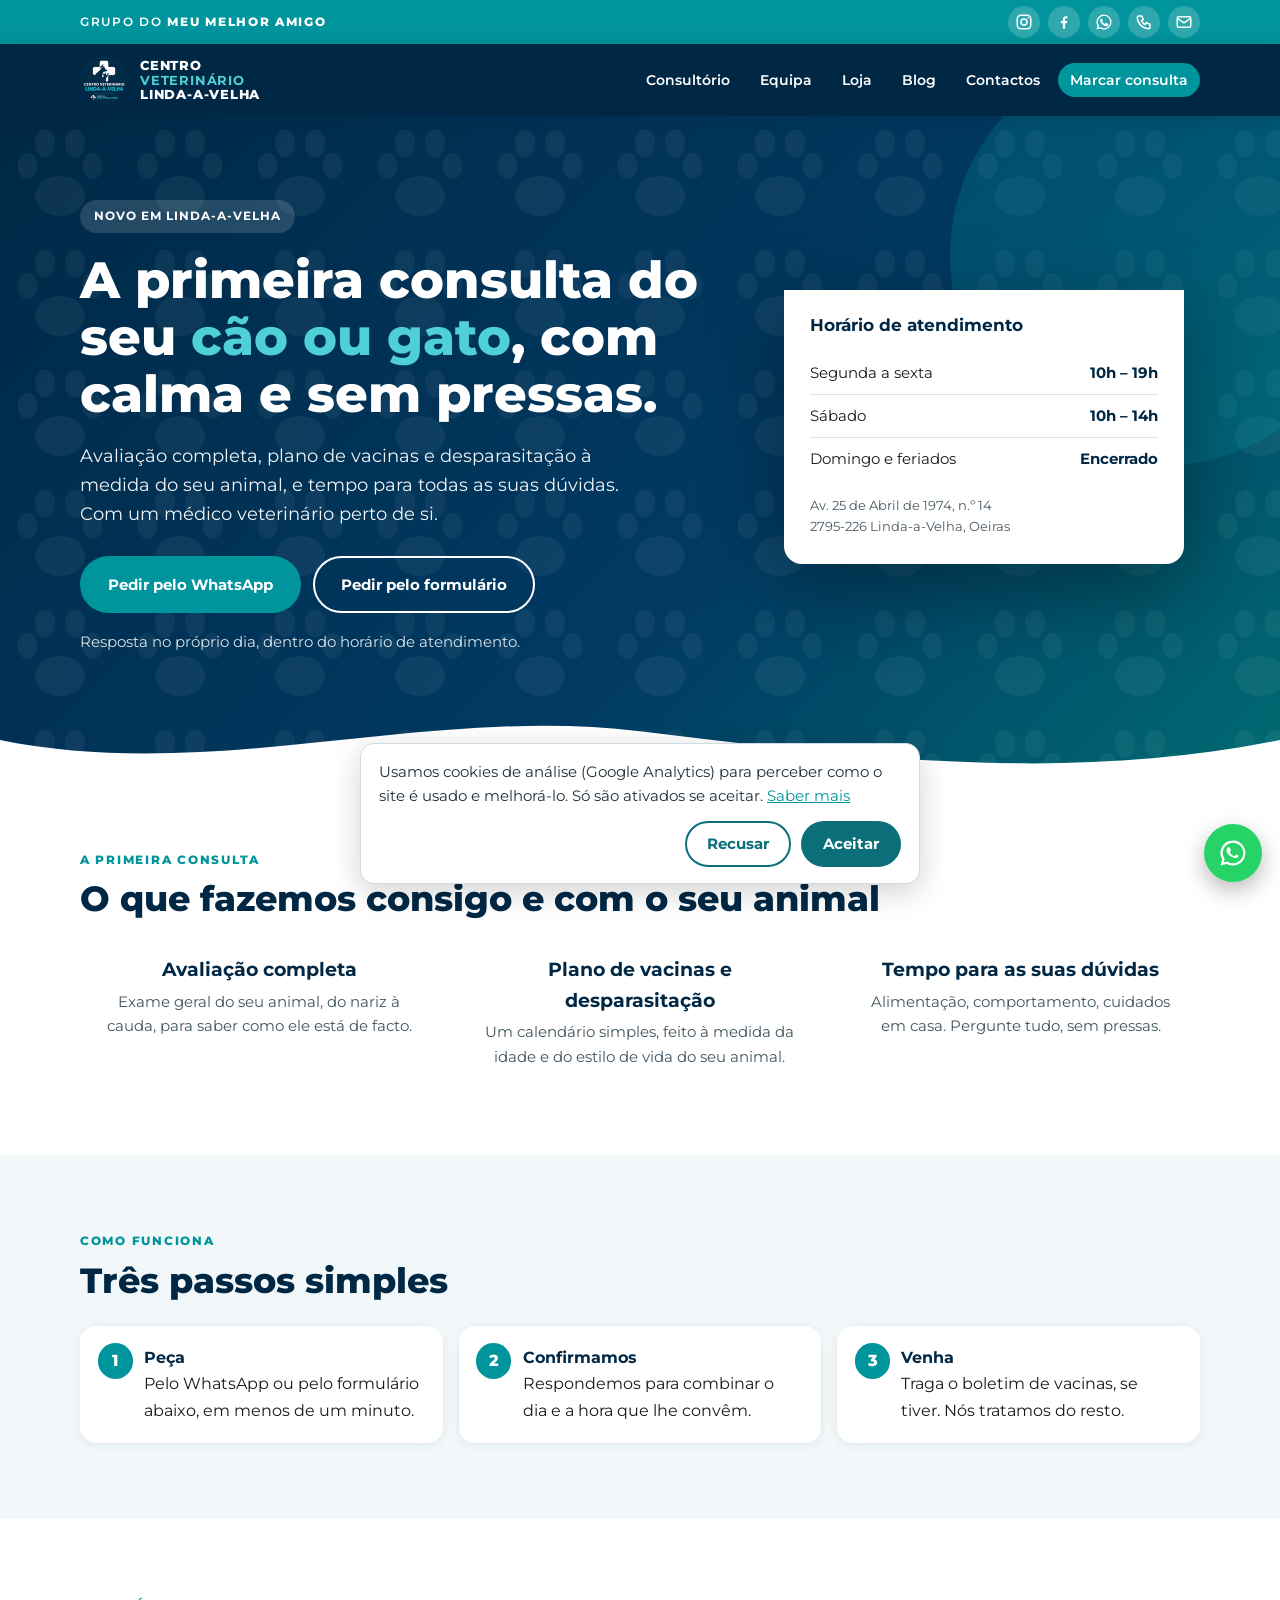
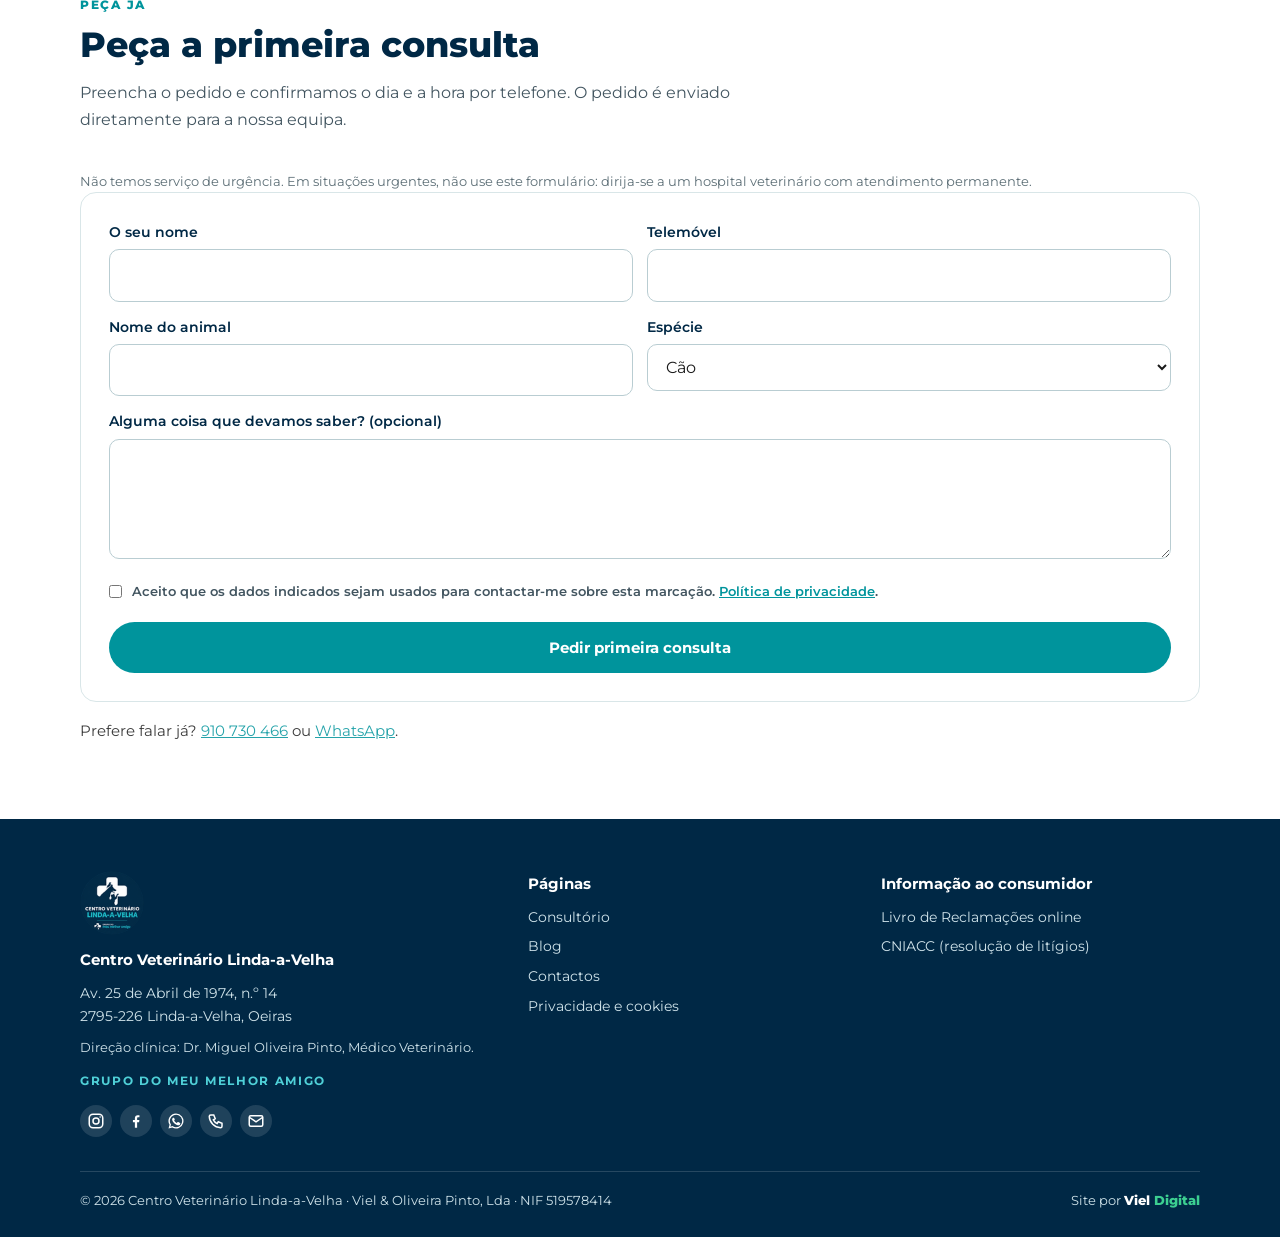
<file: primeira-consulta.html>
<!doctype html>
<html lang="pt-PT">
<head>
<meta charset="utf-8">
<meta name="viewport" content="width=device-width,initial-scale=1">
<meta http-equiv="Content-Security-Policy" content="default-src 'none'; img-src 'self' data: https://images.unsplash.com https://*.google-analytics.com https://*.googletagmanager.com; frame-src https://www.google.com; style-src 'self'; font-src 'self'; script-src 'self' https://www.googletagmanager.com; connect-src https://api.emailjs.com https://*.google-analytics.com https://*.analytics.google.com https://*.googletagmanager.com; base-uri 'none'; form-action 'none'; object-src 'none'">
<meta name="referrer" content="strict-origin-when-cross-origin">
<title>Primeira consulta veterinária em Linda-a-Velha | Centro Veterinário Linda-a-Velha</title>
<meta name="description" content="Primeira consulta para o seu cão ou gato em Linda-a-Velha: avaliação completa, plano de vacinas e tempo para as suas dúvidas. Peça já pelo WhatsApp ou formulário.">
<meta name="theme-color" content="#002845">
<link rel="canonical" href="https://centroveterinariolindaavelha.pt/primeira-consulta.html">
<meta property="og:title" content="Centro Veterinário Linda-a-Velha">
<meta property="og:description" content="Cuidamos do seu melhor amigo. Grupo do meu melhor amigo.">
<meta property="og:type" content="website">
<meta property="og:image" content="https://centroveterinariolindaavelha.pt/logo-v2.png">
<meta property="og:locale" content="pt_PT">
<link rel="icon" href="icon-v2.png" type="image/png">
<link rel="apple-touch-icon" href="icon-v2.png">
<link rel="stylesheet" href="estilo12.css">
<link rel="stylesheet" href="lp.css">
<script type="application/ld+json">{"@context":"https://schema.org","@type":"VeterinaryCare","name":"Centro Veterinário Linda-a-Velha","url":"https://centroveterinariolindaavelha.pt/","telephone":"+351910730466","address":{"@type":"PostalAddress","streetAddress":"Av. 25 de Abril de 1974, n.º 14","postalCode":"2795-226","addressLocality":"Linda-a-Velha","addressCountry":"PT"},"openingHoursSpecification":[{"@type":"OpeningHoursSpecification","dayOfWeek":["Monday","Tuesday","Wednesday","Thursday","Friday"],"opens":"10:00","closes":"19:00"},{"@type":"OpeningHoursSpecification","dayOfWeek":"Saturday","opens":"10:00","closes":"14:00"}],"parentOrganization":{"@type":"Organization","name":"Grupo do meu melhor amigo"}}</script>
</head>
<body>
<a class="skip" href="#conteudo">Saltar para o conteúdo</a>
<div class="group-bar"><div class="wrap gb"><span>Grupo do <b>meu melhor amigo</b></span><ul class="social "><li><a href="https://www.instagram.com/centroveterinariolindaavelha/" target="_blank" rel="noopener noreferrer" aria-label="Instagram"><svg viewBox="0 0 24 24" fill="none" stroke="currentColor" stroke-width="2" aria-hidden="true" width="20" height="20"><rect x="3" y="3" width="18" height="18" rx="5"/><circle cx="12" cy="12" r="4"/><circle cx="17.5" cy="6.5" r="1" fill="currentColor" stroke="none"/></svg></a></li><li><a href="https://www.facebook.com/profile.php?id=61592159622858" target="_blank" rel="noopener noreferrer" aria-label="Facebook"><svg viewBox="0 0 24 24" fill="currentColor" aria-hidden="true" width="20" height="20"><path d="M13.5 21v-7.5h2.6l.4-3h-3V8.6c0-.9.3-1.5 1.5-1.5h1.6V4.4c-.3 0-1.2-.1-2.3-.1-2.3 0-3.8 1.4-3.8 3.9v2.3H7.9v3h2.6V21z"/></svg></a></li><li><a href="https://wa.me/351910730466" target="_blank" rel="noopener noreferrer" aria-label="WhatsApp"><svg viewBox="0 0 24 24" fill="currentColor" aria-hidden="true" width="20" height="20"><path d="M12 2a10 10 0 00-8.6 15.1L2 22l5-1.3A10 10 0 1012 2zm0 18.2a8.2 8.2 0 01-4.2-1.2l-.3-.2-3 .8.8-2.9-.2-.3A8.2 8.2 0 1112 20.2zm4.5-6.1c-.2-.1-1.500-.7-1.700-.8-.2-.1-.4-.1-.6.1l-.8 1c-.1.2-.3.2-.5.1a6.700 6.700 0 01-3.300-2.900c-.2-.4.2-.4.700-1.300.1-.2 0-.3 0-.5l-.8-1.800c-.2-.5-.4-.4-.6-.4h-.5a1 1 0 00-.7.3 3 3 0 00-.9 2.200 5.200 5.200 0 001.100 2.800 11.900 11.900 0 004.600 4.100c1.700.7 2.400.8 3.200.7a2.700 2.700 0 001.800-1.300 2.200 2.200 0 00.2-1.300c-.1-.1-.2-.2-.5-.3z"/></svg></a></li><li><a href="tel:+351910730466" aria-label="Telefone"><svg viewBox="0 0 24 24" fill="none" stroke="currentColor" stroke-width="2" aria-hidden="true" width="20" height="20"><path d="M5 4h4l2 5-2.500 1.500a11 11 0 005 5L15 13l5 2v4a2 2 0 01-2 2A16 16 0 013 6a2 2 0 012-2z"/></svg></a></li><li><a href="#contactos" data-mail="geral|centroveterinariolindaavelha.pt" aria-label="E-mail"><svg viewBox="0 0 24 24" fill="none" stroke="currentColor" stroke-width="2" aria-hidden="true" width="20" height="20"><rect x="3" y="5" width="18" height="14" rx="2"/><path d="M3 7l9 6 9-6"/></svg></a></li></ul></div></div>
<header class="top">
<div class="wrap nav">
<a class="brand" href="index.html" aria-label="Centro Veterinário Linda-a-Velha - início">
<img src="logo-sm-v2.png" width="48" height="48" alt="">
<span>Centro<em>Veterinário</em>Linda-a-Velha</span>
</a>
<button class="burger" id="burger" aria-expanded="false" aria-controls="menu">Menu</button>
<nav aria-label="Principal">
<ul id="menu">
<li><a href="index.html#servicos">Consultório</a></li>
<li><a href="index.html#equipa">Equipa</a></li>
<li><a href="index.html#loja">Loja</a></li>
<li><a href="blog.html">Blog</a></li>
<li><a href="index.html#contactos">Contactos</a></li>
<li><a class="cta" href="#pedir">Marcar consulta</a></li>
</ul>
</nav>
</div>
</header>

<main id="conteudo">
<section class="hero lp-hero" id="inicio">
<div class="wrap">
<div>
<span class="tag">Novo em Linda-a-Velha</span>
<h1>A primeira consulta do seu <span>cão ou gato</span>, com calma e sem pressas.</h1>
<p class="lead">Avaliação completa, plano de vacinas e desparasitação à medida do seu animal, e tempo para todas as suas dúvidas. Com um médico veterinário perto de si.</p>
<div class="btns">
<a class="btn btn-p" href="https://wa.me/351910730466?text=Ol%C3%A1!%20Quero%20pedir%20a%20primeira%20consulta%20para%20o%20meu%20animal.%20%5Bp%C3%A1gina%20primeira%20consulta%5D" target="_blank" rel="noopener noreferrer">Pedir pelo WhatsApp</a>
<a class="btn btn-o" href="#pedir">Pedir pelo formulário</a>
</div>
<p class="lp-small">Resposta no próprio dia, dentro do horário de atendimento.</p>
</div>
<div class="hero-art"><aside class="hero-card" aria-label="Horário">
<h2>Horário de atendimento</h2>
<ul>
<li><span>Segunda a sexta</span><b>10h – 19h</b></li>
<li><span>Sábado</span><b>10h – 14h</b></li>
<li><span>Domingo e feriados</span><b>Encerrado</b></li>
</ul>
<p class="open-note">Av. 25 de Abril de 1974, n.º 14<br>2795-226 Linda-a-Velha, Oeiras</p>
</aside></div>
</div>
<svg class="wave" width="1440" height="70" viewBox="0 0 1440 80" preserveAspectRatio="none" aria-hidden="true"><path d="M0 40C240 90 480 0 720 30s480 60 720 10V80H0z" fill="#fff"/></svg>
</section>

<section aria-label="O que inclui"><div class="wrap">
<p class="eyebrow">A primeira consulta</p>
<h2 class="title">O que fazemos consigo e com o seu animal</h2>
<div class="vgrid lp-grid">
<div class="val"><h3>Avaliação completa</h3><p>Exame geral do seu animal, do nariz à cauda, para saber como ele está de facto.</p></div>
<div class="val"><h3>Plano de vacinas e desparasitação</h3><p>Um calendário simples, feito à medida da idade e do estilo de vida do seu animal.</p></div>
<div class="val"><h3>Tempo para as suas dúvidas</h3><p>Alimentação, comportamento, cuidados em casa. Pergunte tudo, sem pressas.</p></div>
</div></div></section>

<section class="alt" aria-label="Como funciona"><div class="wrap">
<p class="eyebrow">Como funciona</p>
<h2 class="title">Três passos simples</h2>
<ol class="lp-steps">
<li><b>Peça</b><span>Pelo WhatsApp ou pelo formulário abaixo, em menos de um minuto.</span></li>
<li><b>Confirmamos</b><span>Respondemos para combinar o dia e a hora que lhe convêm.</span></li>
<li><b>Venha</b><span>Traga o boletim de vacinas, se tiver. Nós tratamos do resto.</span></li>
</ol>
</div></section>

<section id="pedir"><div class="wrap">
<div>
<p class="eyebrow">Peça já</p>
<h2 class="title">Peça a primeira consulta</h2>
<p class="sub">Preencha o pedido e confirmamos o dia e a hora por telefone. O pedido é enviado diretamente para a nossa equipa.</p>
<p class="note">Não temos serviço de urgência. Em situações urgentes, não use este formulário: dirija-se a um hospital veterinário com atendimento permanente.</p>
</div>
<form id="f-marcacao" novalidate>
<div class="row2">
<div><label for="m-nome">O seu nome</label><input id="m-nome" required maxlength="80" autocomplete="name"></div>
<div><label for="m-tel">Telemóvel</label><input id="m-tel" required maxlength="20" inputmode="tel" autocomplete="tel"></div>
</div>
<div class="row2">
<div><label for="m-animal">Nome do animal</label><input id="m-animal" required maxlength="60"></div>
<div><label for="m-especie">Espécie</label><select id="m-especie"><option>Cão</option><option>Gato</option><option>Coelho</option><option>Roedor</option><option>Ave</option><option>Réptil</option><option>Furão</option><option>Outro exótico</option></select></div>
</div>
<p class="msg-exo note" id="m-exo" hidden>Animais exóticos são atendidos apenas com marcação prévia. Confirmaremos o dia e a hora consigo antes da consulta.</p>
<div><label for="m-motivo">Alguma coisa que devamos saber? (opcional)</label><textarea id="m-motivo" maxlength="500"></textarea></div>
<label class="check"><input type="checkbox" id="m-ok" required><span>Aceito que os dados indicados sejam usados para contactar-me sobre esta marcação. <a href="privacidade.html">Política de privacidade</a>.</span></label>
<input class="hp" id="m-hp" tabindex="-1" autocomplete="off" aria-hidden="true">
<div class="msg" id="m-msg" role="status"></div>
<button class="btn btn-p" type="submit">Pedir primeira consulta</button>
</form>
<p class="lp-small">Prefere falar já? <a href="tel:+351910730466">910 730 466</a> ou <a href="https://wa.me/351910730466?text=Ol%C3%A1!%20Quero%20pedir%20a%20primeira%20consulta%20para%20o%20meu%20animal.%20%5Bp%C3%A1gina%20primeira%20consulta%5D" target="_blank" rel="noopener noreferrer">WhatsApp</a>.</p>
</div></section>
</main>

<footer>
<div class="wrap">
<div class="fgrid">
<div>
<img class="flogo" src="logo-sm-v2.png" width="64" height="64" alt="">
<h4>Centro Veterinário Linda-a-Velha</h4>
<p>Av. 25 de Abril de 1974, n.º 14<br>2795-226 Linda-a-Velha, Oeiras</p>
<p class="note-foot">Direção clínica: Dr. Miguel Oliveira Pinto, Médico Veterinário.</p>
<p class="fgroup">Grupo do meu melhor amigo</p><ul class="social fsoc"><li><a href="https://www.instagram.com/centroveterinariolindaavelha/" target="_blank" rel="noopener noreferrer" aria-label="Instagram"><svg viewBox="0 0 24 24" fill="none" stroke="currentColor" stroke-width="2" aria-hidden="true" width="20" height="20"><rect x="3" y="3" width="18" height="18" rx="5"/><circle cx="12" cy="12" r="4"/><circle cx="17.5" cy="6.5" r="1" fill="currentColor" stroke="none"/></svg></a></li><li><a href="https://www.facebook.com/profile.php?id=61592159622858" target="_blank" rel="noopener noreferrer" aria-label="Facebook"><svg viewBox="0 0 24 24" fill="currentColor" aria-hidden="true" width="20" height="20"><path d="M13.5 21v-7.5h2.6l.4-3h-3V8.6c0-.9.3-1.5 1.5-1.5h1.6V4.4c-.3 0-1.2-.1-2.3-.1-2.3 0-3.8 1.4-3.8 3.9v2.3H7.9v3h2.6V21z"/></svg></a></li><li><a href="https://wa.me/351910730466" target="_blank" rel="noopener noreferrer" aria-label="WhatsApp"><svg viewBox="0 0 24 24" fill="currentColor" aria-hidden="true" width="20" height="20"><path d="M12 2a10 10 0 00-8.6 15.1L2 22l5-1.3A10 10 0 1012 2zm0 18.2a8.2 8.2 0 01-4.2-1.2l-.3-.2-3 .8.8-2.9-.2-.3A8.2 8.2 0 1112 20.2zm4.5-6.1c-.2-.1-1.500-.7-1.700-.8-.2-.1-.4-.1-.6.1l-.8 1c-.1.2-.3.2-.5.1a6.700 6.700 0 01-3.300-2.900c-.2-.4.2-.4.700-1.300.1-.2 0-.3 0-.5l-.8-1.800c-.2-.5-.4-.4-.6-.4h-.5a1 1 0 00-.7.3 3 3 0 00-.9 2.200 5.200 5.200 0 001.100 2.800 11.900 11.900 0 004.600 4.100c1.700.7 2.400.8 3.200.7a2.700 2.700 0 001.800-1.300 2.200 2.200 0 00.2-1.300c-.1-.1-.2-.2-.5-.3z"/></svg></a></li><li><a href="tel:+351910730466" aria-label="Telefone"><svg viewBox="0 0 24 24" fill="none" stroke="currentColor" stroke-width="2" aria-hidden="true" width="20" height="20"><path d="M5 4h4l2 5-2.500 1.500a11 11 0 005 5L15 13l5 2v4a2 2 0 01-2 2A16 16 0 013 6a2 2 0 012-2z"/></svg></a></li><li><a href="#contactos" data-mail="geral|centroveterinariolindaavelha.pt" aria-label="E-mail"><svg viewBox="0 0 24 24" fill="none" stroke="currentColor" stroke-width="2" aria-hidden="true" width="20" height="20"><rect x="3" y="5" width="18" height="14" rx="2"/><path d="M3 7l9 6 9-6"/></svg></a></li></ul>
</div>
<div>
<h4>Páginas</h4>
<ul><li><a href="#servicos">Consultório</a></li><li><a href="blog.html">Blog</a></li><li><a href="#contactos">Contactos</a></li><li><a href="privacidade.html">Privacidade e cookies</a></li></ul>
</div>
<div>
<h4>Informação ao consumidor</h4>
<ul><li><a href="https://www.livroreclamacoes.pt/" target="_blank" rel="noopener noreferrer">Livro de Reclamações online</a></li><li><a href="https://www.cniacc.pt/" target="_blank" rel="noopener noreferrer">CNIACC (resolução de litígios)</a></li></ul>
</div>
</div>
<div class="fbot"><span>© 2026 Centro Veterinário Linda-a-Velha · Viel &amp; Oliveira Pinto, Lda · NIF 519578414</span><span>Site por <a class="viel" href="https://hugovielportugal-lab.github.io/Viel/" target="_blank" rel="noopener noreferrer"><b>Viel</b> <i>Digital</i></a></span></div>
</div>
</footer>
<script src="lp.js"></script>
<script src="script.js"></script>
<a class="wa-fab" href="https://wa.me/351910730466" target="_blank" rel="noopener noreferrer" aria-label="Falar connosco no WhatsApp"><svg viewBox="0 0 24 24" fill="currentColor" aria-hidden="true" width="30" height="30"><path d="M12 2a10 10 0 0 0-8.6 15.1L2 22l5-1.3A10 10 0 1 0 12 2zm0 18.2c-1.5 0-3-.4-4.2-1.2l-.3-.2-3 .8.8-2.9-.2-.3A8.2 8.2 0 1 1 12 20.200zm4.500-6.100c-.2-.1-1.500-.700-1.700-.800-.2-.1-.4-.1-.6.100l-.8 1c-.1.200-.3.200-.5.100-1.500-.700-2.500-1.300-3.400-2.900-.3-.5.300-.5.800-1.500.1-.2 0-.3 0-.5l-.8-1.800c-.2-.5-.4-.4-.6-.4h-.5c-.2 0-.5.100-.7.300-.8.800-1 1.700-.9 2.600.2 1.100.9 2.200 1.800 3.100 1.100 1.100 2.300 1.800 3.700 2.300.9.300 1.700.3 2.300.2.700-.1 1.500-.6 1.700-1.200.2-.6.2-1.100.2-1.200-.1-.1-.2-.2-.5-.3z"/></svg></a>
<script src="mail.js"></script>
<script src="analytics.js"></script>
</body>
</html>
</file>
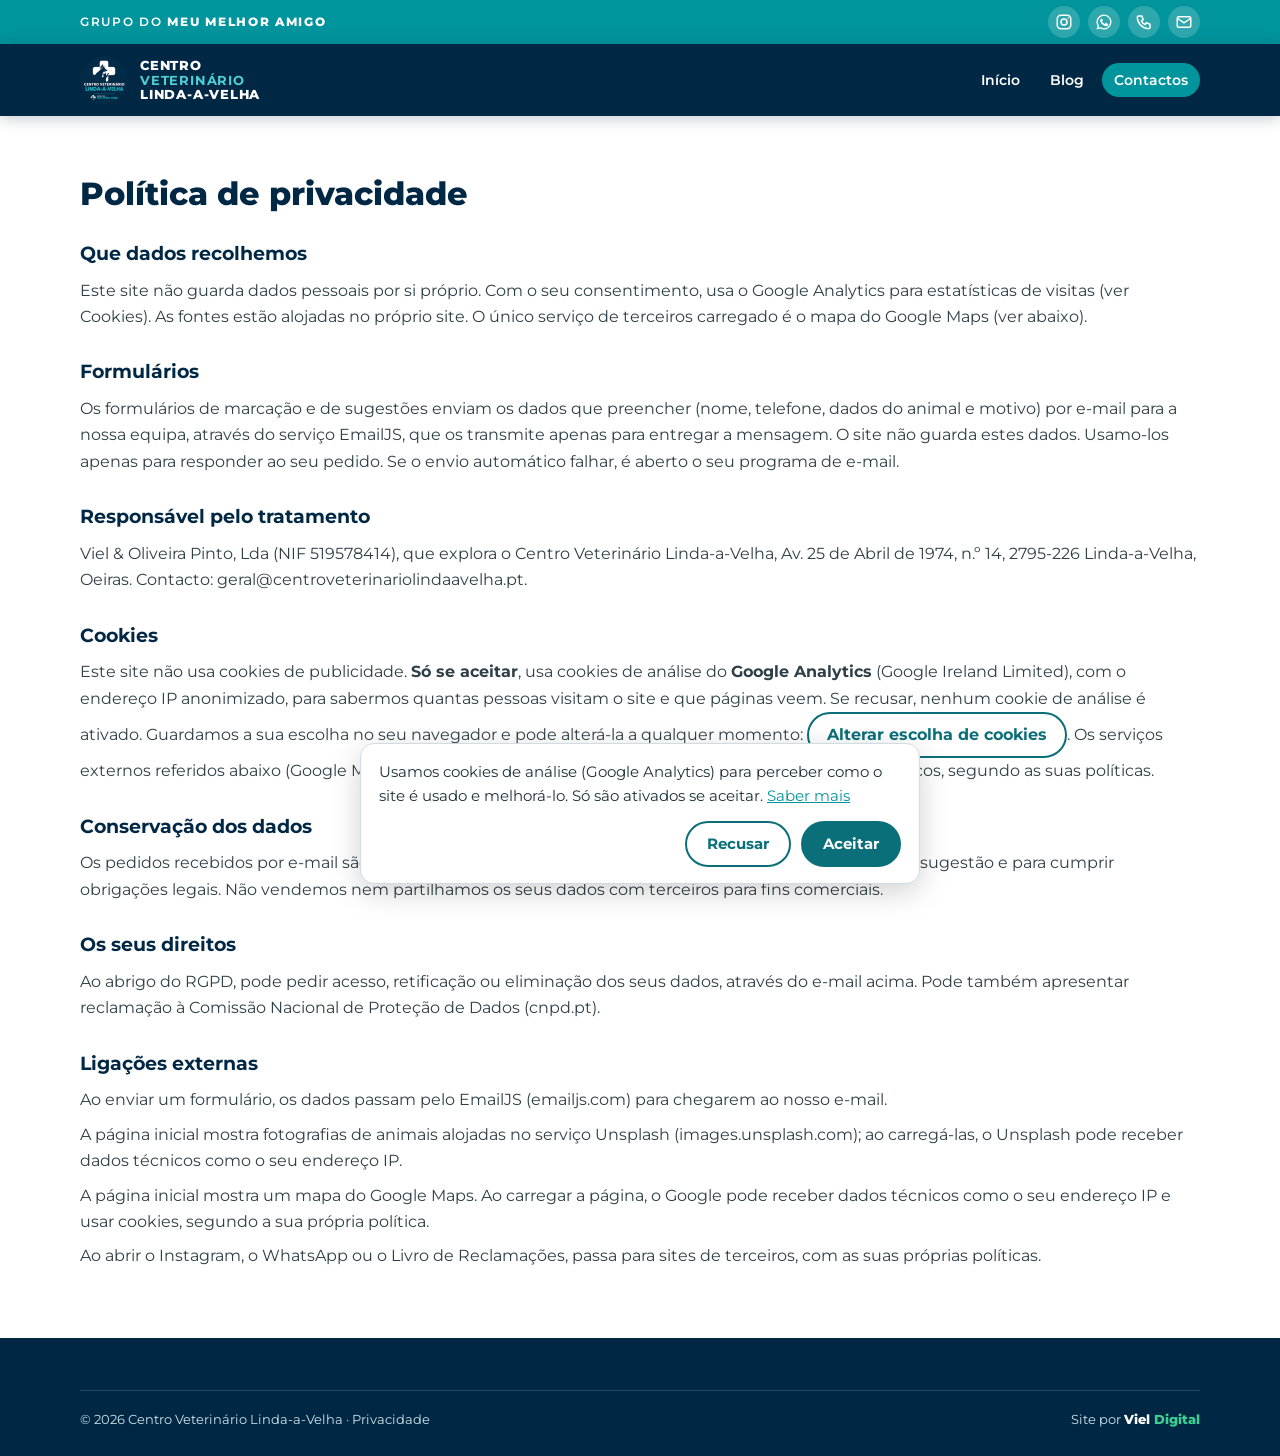
<file: privacidade.html>
<!doctype html>
<html lang="pt-PT">
<head>
<meta charset="utf-8">
<meta name="viewport" content="width=device-width,initial-scale=1">
<meta http-equiv="Content-Security-Policy" content="default-src 'none'; img-src 'self' data: https://images.unsplash.com https://*.google-analytics.com https://*.googletagmanager.com; style-src 'self'; font-src 'self'; script-src 'self' https://www.googletagmanager.com; connect-src 'none'; base-uri 'none'; form-action 'none'; object-src 'none'">
<meta name="referrer" content="strict-origin-when-cross-origin">
<title>Privacidade | Centro Veterinário Linda-a-Velha</title>
<meta name="description" content="Como tratamos os seus dados.">
<meta name="theme-color" content="#002845">
<meta name="robots" content="index,follow">
<link rel="icon" href="icon-v2.png" type="image/png">
<link rel="apple-touch-icon" href="icon-v2.png">
<link rel="stylesheet" href="estilo12.css">
</head>
<body>
<div class="group-bar"><div class="wrap gb"><span>Grupo do <b>meu melhor amigo</b></span><ul class="social "><li><a href="https://www.instagram.com/centroveterinariolindaavelha/" target="_blank" rel="noopener noreferrer" aria-label="Instagram"><svg viewBox="0 0 24 24" fill="none" stroke="currentColor" stroke-width="2" aria-hidden="true" width="20" height="20"><rect x="3" y="3" width="18" height="18" rx="5"/><circle cx="12" cy="12" r="4"/><circle cx="17.5" cy="6.5" r="1" fill="currentColor" stroke="none"/></svg></a></li><li><a href="https://wa.me/351910730466" target="_blank" rel="noopener noreferrer" aria-label="WhatsApp"><svg viewBox="0 0 24 24" fill="currentColor" aria-hidden="true" width="20" height="20"><path d="M12 2a10 10 0 00-8.6 15.1L2 22l5-1.3A10 10 0 1012 2zm0 18.2a8.2 8.2 0 01-4.2-1.2l-.3-.2-3 .8.8-2.9-.2-.3A8.2 8.2 0 1112 20.2zm4.5-6.1c-.2-.1-1.500-.7-1.700-.8-.2-.1-.4-.1-.6.1l-.8 1c-.1.2-.3.2-.5.1a6.700 6.700 0 01-3.300-2.900c-.2-.4.2-.4.700-1.300.1-.2 0-.3 0-.5l-.8-1.800c-.2-.5-.4-.4-.6-.4h-.5a1 1 0 00-.7.3 3 3 0 00-.9 2.200 5.200 5.200 0 001.100 2.800 11.900 11.900 0 004.600 4.100c1.700.7 2.400.8 3.200.7a2.700 2.700 0 001.800-1.300 2.200 2.200 0 00.2-1.300c-.1-.1-.2-.2-.5-.3z"/></svg></a></li><li><a href="tel:+351910730466" aria-label="Telefone"><svg viewBox="0 0 24 24" fill="none" stroke="currentColor" stroke-width="2" aria-hidden="true" width="20" height="20"><path d="M5 4h4l2 5-2.500 1.500a11 11 0 005 5L15 13l5 2v4a2 2 0 01-2 2A16 16 0 013 6a2 2 0 012-2z"/></svg></a></li><li><a href="#contactos" data-mail="geral|centroveterinariolindaavelha.pt" aria-label="E-mail"><svg viewBox="0 0 24 24" fill="none" stroke="currentColor" stroke-width="2" aria-hidden="true" width="20" height="20"><rect x="3" y="5" width="18" height="14" rx="2"/><path d="M3 7l9 6 9-6"/></svg></a></li></ul></div></div>
<header class="top"><div class="wrap nav">
<a class="brand" href="index.html" aria-label="Centro Veterinário Linda-a-Velha - início"><img src="logo-sm-v2.png" width="48" height="48" alt=""><span>Centro<em>Veterinário</em>Linda-a-Velha</span></a>
<nav aria-label="Principal"><ul><li><a href="index.html">Início</a></li><li><a href="blog.html">Blog</a></li><li><a class="cta" href="index.html#contactos">Contactos</a></li></ul></nav>
</div></header>
<main class="page"><div class="wrap">
<h1>Política de privacidade</h1>
<h2>Que dados recolhemos</h2>
<p>Este site não guarda dados pessoais por si próprio. Com o seu consentimento, usa o Google Analytics para estatísticas de visitas (ver Cookies). As fontes estão alojadas no próprio site. O único serviço de terceiros carregado é o mapa do Google Maps (ver abaixo).</p>
<h2>Formulários</h2>
<p>Os formulários de marcação e de sugestões enviam os dados que preencher (nome, telefone, dados do animal e motivo) por e-mail para a nossa equipa, através do serviço EmailJS, que os transmite apenas para entregar a mensagem. O site não guarda estes dados. Usamo-los apenas para responder ao seu pedido. Se o envio automático falhar, é aberto o seu programa de e-mail.</p>
<h2>Responsável pelo tratamento</h2>
<p>Viel &amp; Oliveira Pinto, Lda (NIF 519578414), que explora o Centro Veterinário Linda-a-Velha, Av. 25 de Abril de 1974, n.º 14, 2795-226 Linda-a-Velha, Oeiras. Contacto: <span data-mail="geral|centroveterinariolindaavelha.pt" data-txt="1">geral [arroba] centroveterinariolindaavelha.pt</span>.</p>
<h2>Cookies</h2>
<p>Este site não usa cookies de publicidade. <b>Só se aceitar</b>, usa cookies de análise do <b>Google Analytics</b> (Google Ireland Limited), com o endereço IP anonimizado, para sabermos quantas pessoas visitam o site e que páginas veem. Se recusar, nenhum cookie de análise é ativado. Guardamos a sua escolha no seu navegador e pode alterá-la a qualquer momento: <button type="button" id="ck-reset">Alterar escolha de cookies</button>. Os serviços externos referidos abaixo (Google Maps e Unsplash) podem usar os seus próprios cookies ou dados técnicos, segundo as suas políticas.</p>
<h2>Conservação dos dados</h2>
<p>Os pedidos recebidos por e-mail são conservados apenas o tempo necessário para tratar a marcação ou a sugestão e para cumprir obrigações legais. Não vendemos nem partilhamos os seus dados com terceiros para fins comerciais.</p>
<h2>Os seus direitos</h2>
<p>Ao abrigo do RGPD, pode pedir acesso, retificação ou eliminação dos seus dados, através do e-mail acima. Pode também apresentar reclamação à Comissão Nacional de Proteção de Dados (cnpd.pt).</p>
<h2>Ligações externas</h2>
<p>Ao enviar um formulário, os dados passam pelo EmailJS (emailjs.com) para chegarem ao nosso e-mail.</p>
<p>A página inicial mostra fotografias de animais alojadas no serviço Unsplash (images.unsplash.com); ao carregá-las, o Unsplash pode receber dados técnicos como o seu endereço IP.</p>
<p>A página inicial mostra um mapa do Google Maps. Ao carregar a página, o Google pode receber dados técnicos como o seu endereço IP e usar cookies, segundo a sua própria política.</p>
<p>Ao abrir o Instagram, o WhatsApp ou o Livro de Reclamações, passa para sites de terceiros, com as suas próprias políticas.</p>
</div></main>
<footer><div class="wrap"><div class="fbot"><span>© 2026 Centro Veterinário Linda-a-Velha · <a href="privacidade.html">Privacidade</a></span><span>Site por <a class="viel" href="https://hugovielportugal-lab.github.io/Viel/" target="_blank" rel="noopener noreferrer"><b>Viel</b> <i>Digital</i></a></span></div></div></footer>
<script src="mail.js"></script>
<script src="analytics.js"></script>
</body>
</html>
</file>
<file: estilo12.css>
@font-face{font-family:Montserrat;font-weight:400;font-display:swap;src:url(montserrat-latin-400-normal.woff2) format("woff2")}
@font-face{font-family:Montserrat;font-weight:600;font-display:swap;src:url(montserrat-latin-600-normal.woff2) format("woff2")}
@font-face{font-family:Montserrat;font-weight:700;font-display:swap;src:url(montserrat-latin-700-normal.woff2) format("woff2")}
@font-face{font-family:Montserrat;font-weight:800;font-display:swap;src:url(montserrat-latin-800-normal.woff2) format("woff2")}
:root{--navy:#002845;--tur:#00949C;--ink:#1A1A1A;--white:#fff;--soft:#f2f8f9;--line:#d9e6e8;--r:16px}
*{box-sizing:border-box;margin:0;padding:0}
html{scroll-behavior:smooth;scroll-padding-top:84px}
body{font-family:Montserrat,system-ui,-apple-system,"Segoe UI",Arial,sans-serif;color:var(--ink);line-height:1.65;background:var(--white);font-size:16px}
img,svg{max-width:100%;display:block}
a{color:var(--tur)}
a:focus-visible,button:focus-visible,input:focus-visible,textarea:focus-visible,select:focus-visible{outline:3px solid var(--tur);outline-offset:2px}
.skip{position:absolute;left:-999px;top:8px;background:var(--navy);color:#fff;padding:10px 16px;border-radius:8px;z-index:100}
.skip:focus{left:8px}
.wrap{width:min(1120px,92%);margin:0 auto}
/* faixa do grupo */
.group-bar{background:var(--tur);color:#fff;font-size:.78rem;letter-spacing:.14em;text-transform:uppercase;text-align:center;padding:7px 10px;font-weight:600}
.group-bar b{font-weight:800}
/* cabeçalho */
header.top{background:var(--navy);position:sticky;top:0;z-index:50;box-shadow:0 2px 14px rgba(0,40,69,.25)}
.nav{display:flex;align-items:center;justify-content:space-between;gap:16px;padding:12px 0}
.brand{display:flex;align-items:center;gap:12px;text-decoration:none;color:#fff}
.brand svg,.brand img{width:48px;height:48px;flex:none;border-radius:50%}
.brand span{display:block;line-height:1.1;font-weight:800;letter-spacing:.06em;font-size:.82rem;text-transform:uppercase}
.brand span em{display:block;font-style:normal;color:#4fd0d7;font-weight:700}
nav ul{display:flex;gap:6px;list-style:none;align-items:center}
nav a{color:#fff;text-decoration:none;font-weight:600;font-size:.9rem;padding:8px 12px;border-radius:999px}
nav a:hover{background:rgba(255,255,255,.12)}
nav a.cta{background:var(--tur)}
nav a.cta:hover{background:#00a8b1}
.burger{display:none;background:none;border:2px solid #fff;color:#fff;border-radius:10px;padding:8px 12px;font:inherit;font-weight:700;cursor:pointer}
/* hero */
.hero{background:linear-gradient(135deg,var(--navy) 0%,#013a63 60%,#006b72 100%);color:#fff;padding:84px 0 96px;position:relative;overflow:hidden}
.hero::after{content:"";position:absolute;right:-90px;top:-70px;width:420px;height:420px;border-radius:50%;background:rgba(0,148,156,.25)}
.hero .wrap{position:relative;z-index:1;display:grid;grid-template-columns:1.2fr .8fr;gap:40px;align-items:center}
.tag{display:inline-block;background:rgba(255,255,255,.14);padding:6px 14px;border-radius:999px;font-size:.78rem;font-weight:700;letter-spacing:.08em;text-transform:uppercase;margin-bottom:18px}
h1{font-size:clamp(2rem,4.6vw,3.2rem);line-height:1.12;font-weight:800;margin-bottom:18px}
h1 span{color:#4fd0d7}
.hero p.lead{font-size:1.1rem;max-width:560px;opacity:.95;margin-bottom:28px}
.btns{display:flex;gap:12px;flex-wrap:wrap}
.btn{display:inline-block;text-decoration:none;font-weight:700;padding:14px 26px;border-radius:999px;border:2px solid transparent;font-size:.95rem;cursor:pointer;font-family:inherit}
.btn-p{background:var(--tur);color:#fff}.btn-p:hover{background:#00a8b1}
.btn-o{border-color:#fff;color:#fff;background:transparent}.btn-o:hover{background:rgba(255,255,255,.12)}
.btn-n{background:var(--navy);color:#fff}.btn-n:hover{background:#013a63}
.hero-card{background:#fff;color:var(--ink);border-radius:var(--r);padding:26px;box-shadow:0 20px 50px rgba(0,0,0,.28)}
.hero-card h2{font-size:1.05rem;color:var(--navy);margin-bottom:12px}
.hero-card li{list-style:none;padding:9px 0;border-bottom:1px solid var(--line);display:flex;justify-content:space-between;gap:12px;font-size:.92rem}
.hero-card li:last-child{border:0}
.hero-card li b{color:var(--navy)}
.open-note{margin-top:14px;font-size:.82rem;color:#4a5a63}
/* secções */
section{padding:76px 0}
section.alt{background:var(--soft)}
.eyebrow{color:var(--tur);font-weight:800;letter-spacing:.14em;text-transform:uppercase;font-size:.78rem;margin-bottom:8px}
h2.title{color:var(--navy);font-size:clamp(1.6rem,3.2vw,2.2rem);line-height:1.2;font-weight:800;margin-bottom:14px}
.sub{max-width:660px;color:#425560;margin-bottom:38px}
.grid3{display:grid;grid-template-columns:repeat(3,1fr);gap:22px}
.card{background:#fff;border:1px solid var(--line);border-radius:var(--r);padding:28px;transition:transform .2s,box-shadow .2s}
.card:hover{transform:translateY(-4px);box-shadow:0 14px 32px rgba(0,40,69,.1)}
.card .ico{width:48px;height:48px;border-radius:14px;background:var(--navy);color:#fff;display:grid;place-items:center;margin-bottom:16px}
.card .ico svg{width:26px;height:26px}
.card h3{color:var(--navy);font-size:1.08rem;margin-bottom:8px}
.card p{font-size:.94rem;color:#425560}
.soon{display:inline-block;margin-top:12px;background:#e6f6f7;color:#006b72;font-size:.72rem;font-weight:800;letter-spacing:.08em;text-transform:uppercase;padding:4px 10px;border-radius:999px}
.split{display:grid;grid-template-columns:1fr 1fr;gap:44px;align-items:center}
.brands{display:flex;flex-wrap:wrap;gap:12px;margin-top:8px}
.brands span{background:#fff;border:1px solid var(--line);border-radius:12px;padding:12px 20px;font-weight:700;color:var(--navy);font-size:.92rem}
.team{display:grid;grid-template-columns:repeat(2,1fr);gap:22px;max-width:760px}
.person{text-align:center}
.avatar{width:150px;height:150px;border-radius:50%;background:var(--navy);color:#fff;display:grid;place-items:center;font-weight:800;font-size:2.2rem;margin:0 auto 14px}
.person h3{color:var(--navy);font-size:1.02rem}
.person p{font-size:.88rem;color:#425560}
/* contactos */
.contact-list{list-style:none}
.contact-list li{display:flex;gap:14px;padding:14px 0;border-bottom:1px solid var(--line)}
.contact-list li:last-child{border:0}
.contact-list svg{width:22px;height:22px;color:var(--tur);flex:none;margin-top:3px}
.contact-list b{display:block;color:var(--navy)}
.map-box{background:var(--navy);color:#fff;border-radius:var(--r);padding:32px;text-align:center}
.map-box h3{margin-bottom:8px}
.map-box p{opacity:.9;margin-bottom:18px;font-size:.95rem}
/* formulários */
form{background:#fff;border:1px solid var(--line);border-radius:var(--r);padding:28px;display:grid;gap:14px}
label{font-weight:600;font-size:.88rem;color:var(--navy);display:block;margin-bottom:5px}
input,textarea,select{width:100%;font:inherit;padding:12px 14px;border:1.5px solid #b9cdd2;border-radius:10px;background:#fff;color:var(--ink)}
textarea{min-height:120px;resize:vertical}
.row2{display:grid;grid-template-columns:1fr 1fr;gap:14px}
.check{display:flex;gap:10px;align-items:flex-start;font-size:.82rem;color:#425560}
.check input{width:auto;margin-top:4px}
.hp{position:absolute;left:-9999px;height:0;overflow:hidden}
.msg{font-size:.88rem;padding:10px 14px;border-radius:10px;display:none}
.msg.ok{display:block;background:#e6f6f7;color:#006b72}
.msg.err{display:block;background:#fdecec;color:#9b1c1c}
.note{font-size:.8rem;color:#5b6d75}
/* blog */
.post{background:#fff;border:1px solid var(--line);border-radius:var(--r);padding:30px;margin-bottom:24px}
.post h2{color:var(--navy);font-size:1.4rem;margin-bottom:6px}
.post .meta{font-size:.8rem;color:#5b6d75;margin-bottom:14px}
.post h3{color:var(--navy);margin:16px 0 6px;font-size:1.02rem}
.post p,.post li{font-size:.95rem;color:#2f3f47;margin-bottom:8px}
.post ul{padding-left:20px}
.warn{background:#fff8e6;border-left:4px solid #e0a800;padding:12px 16px;border-radius:8px;font-size:.88rem;margin-top:14px}
.page{padding:60px 0}
.page h1{color:var(--navy);font-size:2rem}
.page h2{color:var(--navy);margin:26px 0 8px;font-size:1.2rem}
.page p,.page li{margin-bottom:8px;color:#2f3f47}
.page ul{padding-left:22px}
/* rodapé */
footer{background:var(--navy);color:#cfe3ea;padding:52px 0 26px;font-size:.9rem}
.fgrid{display:grid;grid-template-columns:1.3fr 1fr 1fr;gap:34px;margin-bottom:28px}
footer h4{color:#fff;margin-bottom:10px;font-size:.95rem}
footer a{color:#cfe3ea;text-decoration:none}
footer a:hover{color:#fff;text-decoration:underline}
footer li{list-style:none;margin-bottom:6px}
.fbot{border-top:1px solid rgba(255,255,255,.15);padding-top:18px;display:flex;justify-content:space-between;gap:12px;flex-wrap:wrap;font-size:.8rem}
.fgroup{margin-top:12px;font-size:.75rem;letter-spacing:.14em;text-transform:uppercase;color:#4fd0d7;font-weight:700}
@media(max-width:860px){
.hero .wrap,.split,.grid3,.fgrid,.row2,.team{grid-template-columns:1fr}
.burger{display:block}
nav ul{display:none;position:absolute;left:0;right:0;top:100%;background:var(--navy);flex-direction:column;padding:12px 4%;align-items:stretch}
nav ul.open{display:flex}
nav a{display:block;padding:12px}
header.top .wrap{position:relative}
.hero{padding:60px 0 70px}
section{padding:56px 0}
}
@media(prefers-reduced-motion:reduce){*{transition:none!important;scroll-behavior:auto!important}}

.hero{background-image:url("data:image/svg+xml,%3Csvg xmlns='http://www.w3.org/2000/svg' width='120' height='120' viewBox='0 0 24 24' fill='%23ffffff' fill-opacity='.05'%3E%3Cellipse cx='12' cy='16' rx='5' ry='4'/%3E%3Cellipse cx='5.5' cy='10' rx='2' ry='2.6'/%3E%3Cellipse cx='18.5' cy='10' rx='2' ry='2.6'/%3E%3Cellipse cx='9' cy='5.5' rx='2' ry='2.8'/%3E%3Cellipse cx='15' cy='5.5' rx='2' ry='2.8'/%3E%3C/svg%3E"),linear-gradient(135deg,#002845 0%,#013a63 60%,#006b72 100%);background-size:120px 120px,auto;padding-bottom:120px}
.hero-art{position:relative;display:grid;justify-items:center;gap:0}
.hero-logo{width:min(340px,70%);height:auto;border-radius:50%;box-shadow:0 24px 60px rgba(0,0,0,.4),0 0 0 8px rgba(255,255,255,.12);position:relative;z-index:2}
.hero-art .hero-card{margin-top:-46px;width:100%;max-width:400px;padding-top:62px;z-index:1}
.wave{position:absolute;left:0;bottom:-1px;width:100%;height:70px;z-index:2}
.values{padding:30px 0 10px;position:relative;z-index:1}
.vgrid{display:grid;grid-template-columns:repeat(3,1fr);gap:22px}
.val{text-align:center;padding:10px 20px}
.val svg{width:42px;height:42px;color:var(--tur);margin:0 auto 10px}
.val .pawfill{fill:var(--tur)}
.val h3{color:var(--navy);margin-bottom:4px}
.val p{font-size:.92rem;color:#425560}
.shelf{width:100%;max-width:440px;margin:0 auto 22px;height:auto}
.flogo{width:64px;height:64px;border-radius:50%;margin-bottom:12px}
@media(max-width:860px){.vgrid{grid-template-columns:1fr}.hero-logo{width:min(240px,60%)}.hero{padding-bottom:100px}.hero-art .hero-card{margin-top:-36px}}

.group-bar{padding:6px 0;text-transform:none}
.gb{display:flex;justify-content:space-between;align-items:center;gap:10px;flex-wrap:wrap}
.gb>span{text-transform:uppercase;letter-spacing:.14em;font-size:.76rem}
.social{display:flex;gap:8px;list-style:none}
.social a{width:32px;height:32px;border-radius:50%;background:rgba(255,255,255,.18);color:#fff;display:grid;place-items:center;transition:background .2s,transform .2s}
.social a:hover{background:#fff;color:var(--tur);transform:translateY(-2px)}
.social svg{width:18px;height:18px}
.fsoc{margin-top:14px}
.fsoc a{background:rgba(255,255,255,.12)}
.pets{display:grid;grid-template-columns:repeat(6,1fr);gap:16px}
.pet{background:#fff;border:1px solid var(--line);border-radius:var(--r);padding:20px 16px;text-align:center;transition:transform .2s,box-shadow .2s}
.pet:hover{transform:translateY(-4px);box-shadow:0 14px 32px rgba(0,40,69,.1)}
.pet svg{width:100%;max-width:170px;height:auto;margin:0 auto 10px}
.pet figcaption{font-weight:800;color:var(--navy)}
.map-wrap{display:grid;gap:14px;justify-items:start}
.map-wrap iframe{width:100%;height:380px;border:0;border-radius:var(--r);box-shadow:0 10px 30px rgba(0,40,69,.12);background:var(--soft)}
.hero-logo{aspect-ratio:1/1;object-fit:contain}
.brand img{object-fit:contain}
@media(max-width:1000px){.pets{grid-template-columns:repeat(3,1fr)}}
@media(max-width:860px){.pets{grid-template-columns:repeat(2,1fr)}.gb{justify-content:center}.map-wrap iframe{height:300px}}

.cta-row{margin-top:34px;justify-content:center}

.pet svg{max-width:130px}
.pet{padding:16px 10px}
.petsnote{margin-top:18px;text-align:center}
.logos{display:grid;grid-template-columns:repeat(3,1fr);gap:12px}
.logos .bn{display:flex;align-items:center;justify-content:center;height:56px;background:#fff;border:1px solid var(--line);border-radius:12px;padding:10px 14px;font-weight:800;color:var(--navy);font-size:1rem;text-align:center}
.logos img{width:100%;height:56px;object-fit:contain;background:#fff;border:1px solid var(--line);border-radius:12px;padding:10px 14px}
.avatar-img{width:150px;height:150px;border-radius:50%;object-fit:cover;margin:0 auto 12px;box-shadow:0 8px 20px rgba(0,40,69,.2)}
.viel{color:#fff;text-decoration:none;font-weight:800}
.viel b{font-weight:800}
.viel i{font-style:normal;color:#3CCF91}
.viel:hover{text-decoration:underline}
@media(max-width:860px){.logos{grid-template-columns:repeat(2,1fr)}}
.pet{padding:0;overflow:hidden}.pet img{width:100%;height:auto;aspect-ratio:1/1;object-fit:cover;border-radius:0}.pet figcaption{padding:12px 8px}.cred{display:block;margin-top:6px;font-size:.72rem;opacity:.75}
.brandnote{margin-top:14px}

.faqs{max-width:760px;display:grid;gap:12px}
.faq{background:#fff;border:1px solid var(--line);border-radius:var(--r);padding:0}
.faq summary{cursor:pointer;font-weight:700;color:var(--navy);padding:16px 20px;list-style:none;display:flex;justify-content:space-between;gap:12px}
.faq summary::-webkit-details-marker{display:none}
.faq summary::after{content:"+";color:var(--tur);font-weight:800;font-size:1.3rem;line-height:1}
.faq[open] summary::after{content:"\2212"}
.faq p{padding:0 20px 18px;color:#425560;font-size:.95rem}
.wa-fab{position:fixed;right:18px;bottom:18px;width:58px;height:58px;border-radius:50%;background:#25D366;color:#fff;display:grid;place-items:center;box-shadow:0 8px 22px rgba(0,0,0,.28);z-index:60}
.wa-fab:hover{background:#1ebe5b}

.pets2{grid-template-columns:repeat(2,1fr);max-width:480px}
.pets4{grid-template-columns:repeat(4,1fr)}
.exo-title{color:var(--navy);font-size:1.3rem;margin:38px 0 10px;display:flex;flex-wrap:wrap;gap:10px;align-items:center}
.badge-prev{background:#e6f6f7;color:#006b72;font-size:.72rem;font-weight:800;letter-spacing:.08em;text-transform:uppercase;padding:5px 12px;border-radius:999px}
.exo-sub{margin-bottom:20px}
.exo-cta{margin-top:24px}
.note-foot{font-size:.82rem;margin-top:8px}
@media(max-width:1000px){.pets4{grid-template-columns:repeat(2,1fr)}}
@media(max-width:860px){.pets2{max-width:none}}
.bgrid{display:grid;grid-template-columns:repeat(3,1fr);gap:22px;margin-top:24px;align-items:start}
.bpost{background:#fff;border:1px solid var(--line);border-radius:var(--r);overflow:hidden}
.bpost summary{list-style:none;cursor:pointer;display:block}
.bpost summary::-webkit-details-marker{display:none}
.bpost summary img{width:100%;height:auto;aspect-ratio:16/9;object-fit:cover}
.bmeta{display:block;padding:14px 18px 0;color:var(--tur);font-weight:800;font-size:.72rem;letter-spacing:.1em;text-transform:uppercase}
.btitle{display:block;padding:4px 18px 0;color:var(--navy);font-weight:800;font-size:1.05rem;line-height:1.3}
.bres{display:block;padding:8px 18px 0;color:#425560;font-size:.88rem}
.bmore{display:block;padding:12px 18px 16px;color:var(--tur);font-weight:700;font-size:.85rem}
.bpost[open] .bmore{display:none}
.bpost[open]{grid-column:1/-1}
.bpost[open] summary{border-bottom:1px solid var(--line)}
.bbody{padding:20px 22px 24px;max-width:760px}
.bbody p,.bbody li{font-size:.96rem;color:#2f3f47;margin-bottom:10px}
.bbody h3{color:var(--navy);margin:14px 0 6px;font-size:1.02rem}
.bbody ul{padding-left:20px}
@media(max-width:1000px){.bgrid{grid-template-columns:repeat(2,1fr)}}
@media(max-width:620px){.bgrid{grid-template-columns:1fr}}
.bpost[open] summary img{aspect-ratio:auto;height:300px}

.hero-foto{width:100%;max-width:400px;height:auto;aspect-ratio:16/10;object-fit:cover;border-radius:18px;box-shadow:0 24px 60px rgba(0,0,0,.4),0 0 0 6px rgba(255,255,255,.14);position:relative;z-index:2}
/* foto + horário num só bloco */
.hero-art{filter:drop-shadow(0 24px 40px rgba(0,0,0,.35))}
.hero-art .hero-foto{max-width:400px;border-radius:18px 18px 0 0;box-shadow:none;aspect-ratio:16/9;display:block}
.hero-art .hero-card{margin-top:0;padding-top:22px;border-radius:0 0 18px 18px;box-shadow:none;max-width:400px}
@media(max-width:860px){.hero-art .hero-card{margin-top:0}}
#ck-banner{position:fixed;left:16px;right:16px;bottom:16px;max-width:560px;margin:0 auto;background:#fff;color:#1d2f3a;border:1px solid #cfdde3;border-radius:14px;box-shadow:0 8px 30px rgba(0,0,0,.18);padding:16px 18px;z-index:9999;font-size:.92rem}
#ck-banner p{margin:0 0 12px}
#ck-banner a{text-decoration:underline}
.ck-btns{display:flex;gap:10px;justify-content:flex-end}
.ck-btns button{font:inherit;font-weight:700;padding:9px 20px;border-radius:999px;border:2px solid #0b6f7a;background:#fff;color:#0b6f7a;cursor:pointer}
.ck-btns button#ck-yes{background:#0b6f7a;color:#fff}
#ck-reset{font:inherit;font-weight:700;padding:8px 18px;border-radius:999px;border:2px solid #0b6f7a;background:#fff;color:#0b6f7a;cursor:pointer}

.revs{display:grid;grid-template-columns:repeat(2,1fr);gap:22px;margin-bottom:30px}.rev{background:#fff;border:1px solid var(--line);border-radius:var(--r);padding:24px;margin:0}.rev blockquote{color:#34454f;font-size:.98rem;line-height:1.55;margin:0 0 14px}.rev figcaption{color:var(--navy);font-weight:700;font-size:.85rem}@media(max-width:760px){.revs{grid-template-columns:1fr}}
</file>
<file: lp.css>
.lp-hero h1{max-width:18ch}
.lp-small{margin-top:1rem;font-size:.95rem;opacity:.85}
.lp-grid{margin-top:1.5rem}
.lp-steps{list-style:none;counter-reset:s;display:grid;gap:1rem;margin-top:1.5rem;padding:0}
.lp-steps li{counter-increment:s;background:#fff;border-radius:16px;padding:1.2rem 1.3rem 1.2rem 4rem;position:relative;box-shadow:0 2px 10px rgba(0,40,69,.08)}
.lp-steps li:before{content:counter(s);position:absolute;left:1.1rem;top:1.1rem;width:2.2rem;height:2.2rem;border-radius:50%;background:#00949c;color:#fff;font-weight:800;display:flex;align-items:center;justify-content:center}
.lp-steps b{display:block;color:#002845}
@media(min-width:800px){.lp-steps{grid-template-columns:repeat(3,1fr)}}
</file>
